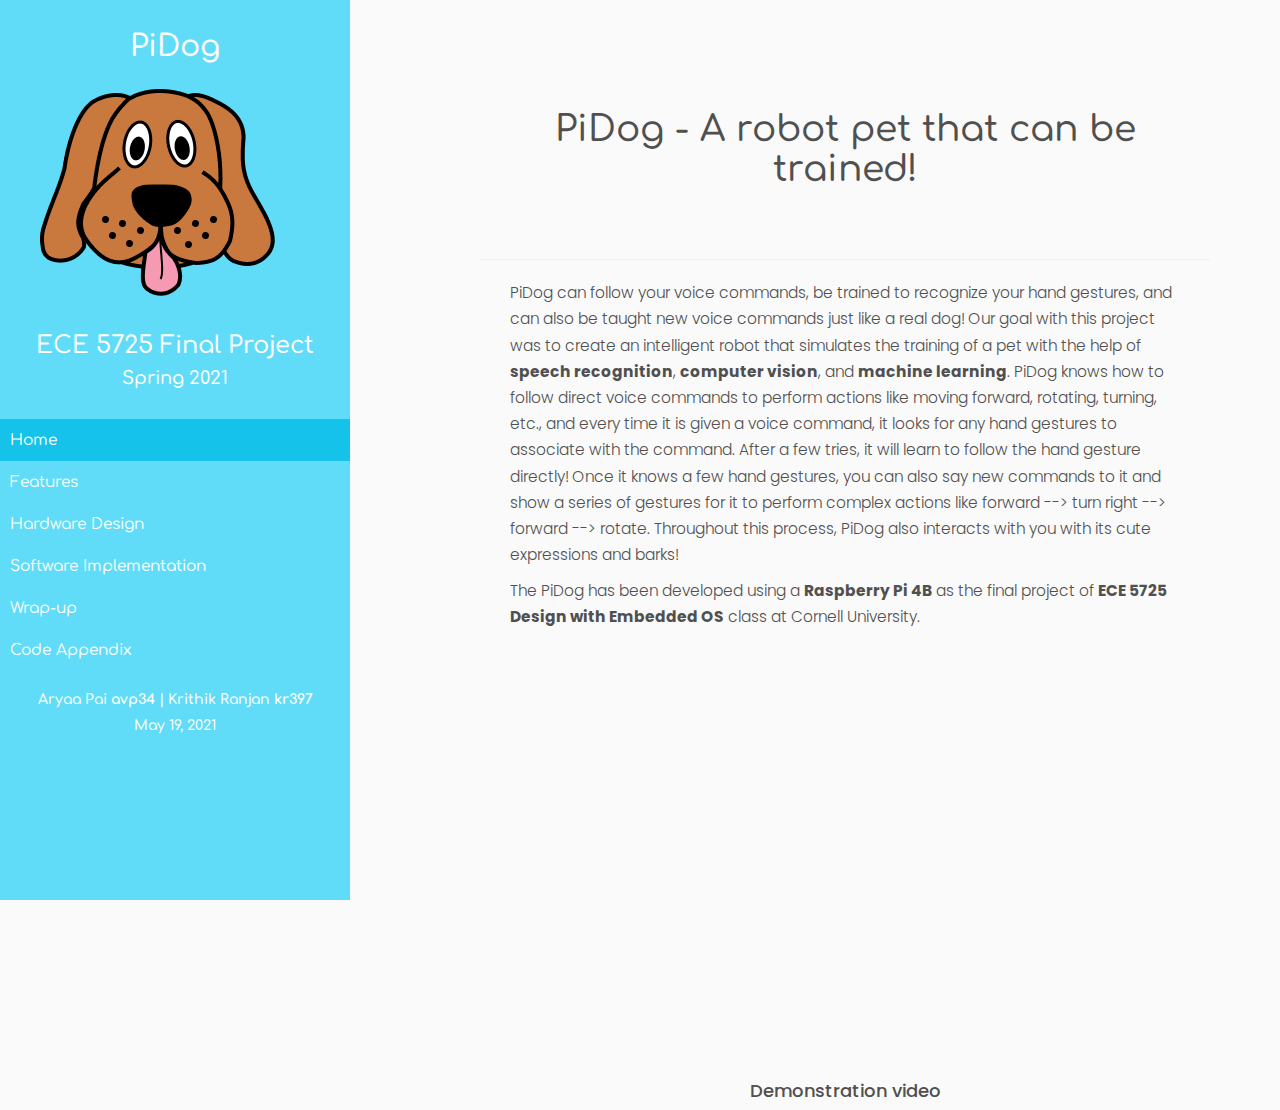
<file: website/index.html>
<!DOCTYPE html>
<html lang="en">
  <head>
    <meta charset="utf-8">
    <meta http-equiv="X-UA-Compatible" content="IE=edge">
    <meta name="viewport" content="width=device-width, initial-scale=1">
    <!-- The above 3 meta tags *must* come first in the head; any other head content must come *after* these tags -->
    <meta name="description" content="">
    <meta name="author" content="">

    <title>PiDog</title>

    <!-- Bootstrap core CSS -->
    <link href="dist/css/bootstrap.min.css" rel="stylesheet">

    <!-- IE10 viewport hack for Surface/desktop Windows 8 bug -->
    <!-- <link href="../../assets/css/ie10-viewport-bug-workaround.css" rel="stylesheet"> -->

    <!-- Custom styles for this template -->
    <link href="style.css" rel="stylesheet">

    <link rel="icon" href="favicon.ico" type = "image/x-icon">

    <!-- Just for debugging purposes. Don't actually copy these 2 lines! -->
    <!--[if lt IE 9]><script src="../../assets/js/ie8-responsive-file-warning.js"></script><![endif]-->
    <!-- <script src="../../assets/js/ie-emulation-modes-warning.js"></script> -->

    <!-- HTML5 shim and Respond.js for IE8 support of HTML5 elements and media queries -->
    <!--[if lt IE 9]>
      <script src="https://oss.maxcdn.com/html5shiv/3.7.3/html5shiv.min.js"></script>
      <script src="https://oss.maxcdn.com/respond/1.4.2/respond.min.js"></script>
    <![endif]-->
  </head>

  <body>
    
    <nav id="sidebar">
      <div class="sidebar-header">
          <h2>PiDog</h2>
          <img class="img-rounded" src="images/dog_normal.png" alt="Generic placeholder image" ></img>
          <h3>ECE 5725 Final Project</h3>
          <h4>Spring 2021</h4>
      </div>
      <ul class="list-unstyled components">
          <li class="active">
              <a href="index.html">Home</a>
          </li>
          <li>
              <a href="features.html">Features</a>  
          </li>
          <li>
            <a href="hw_design.html">Hardware Design</a>
          </li>
          <li>
            <a href="sw_implementation.html">Software Implementation</a>
          </li>
          <li>
              <a href="conclusion.html">Wrap-up</a>
          </li>
          <li>
            <a href="https://github.com/kr397/ece5725-project">Code Appendix</a>
          </li>
      </ul>
      <div class="sidebar-footer">
        <h5>Aryaa Pai <b>avp34</b> | Krithik Ranjan <b>kr397</b></h5>
        <h5>May 19, 2021</h5>
      </div>
    </nav>

    
  <div class="container">
      <div class="starter-template" id="home">
        <h1>PiDog - A robot pet that can be trained!</h1>
        <!--<p class="lead">A robot pet dog that can be trained!</p>-->
      </div>

      <hr>

      <div style="text-align:left; padding: 0px 30px">
          <!--<h2 style="text-align: center;">Introduction</h2>-->
          <p style="font-weight: 300; color: rgb(80, 80, 80);">PiDog can follow your voice commands, be trained to recognize your hand gestures, and can also be taught new voice commands just like a real dog! Our goal with this project was to create an intelligent robot that simulates the training of a pet with the help of <b>speech recognition</b>, <b>computer vision</b>, and <b>machine learning</b>. PiDog knows how to follow direct voice commands to perform actions like moving forward, rotating, turning, etc., and every time it is given a voice command, it looks for any hand gestures to associate with the command. After a few tries, it will learn to follow the hand gesture directly! Once it knows a few hand gestures, you can also say new commands to it and show a series of gestures for it to perform complex actions like forward --> turn right --> forward --> rotate. Throughout this process, PiDog also interacts with you with its cute expressions and barks!</p> 
          <p style="color: rgb(80, 80, 80); font-weight: 300;">The PiDog has been developed using a <b>Raspberry Pi 4B</b> as the final project of <b>ECE 5725 Design with Embedded OS</b> class at Cornell University.</p><br>
      </div>
      <div class="center-block">
        <iframe width="720" height="405" src="https://www.youtube.com/embed/GuM8vTq0jd4" title="YouTube video player" frameborder="0" allow="accelerometer; autoplay; clipboard-write; encrypted-media; gyroscope; picture-in-picture" allowfullscreen></iframe>        
        <h4 style="text-align: center;">Demonstration video</h4>
      </div>
  </div><!-- /.container -->




    <!-- Bootstrap core JavaScript
    ================================================== -->
    <!-- Placed at the end of the document so the pages load faster -->
    <script src="https://ajax.googleapis.com/ajax/libs/jquery/1.12.4/jquery.min.js"></script>
    <script>window.jQuery || document.write('<script src="../../assets/js/vendor/jquery.min.js"><\/script>')</script>
    <script src="dist/js/bootstrap.min.js"></script>
    <!-- IE10 viewport hack for Surface/desktop Windows 8 bug -->
    <!-- <script src="../../assets/js/ie10-viewport-bug-workaround.js"></script> -->
  </body>
</html>
</file>
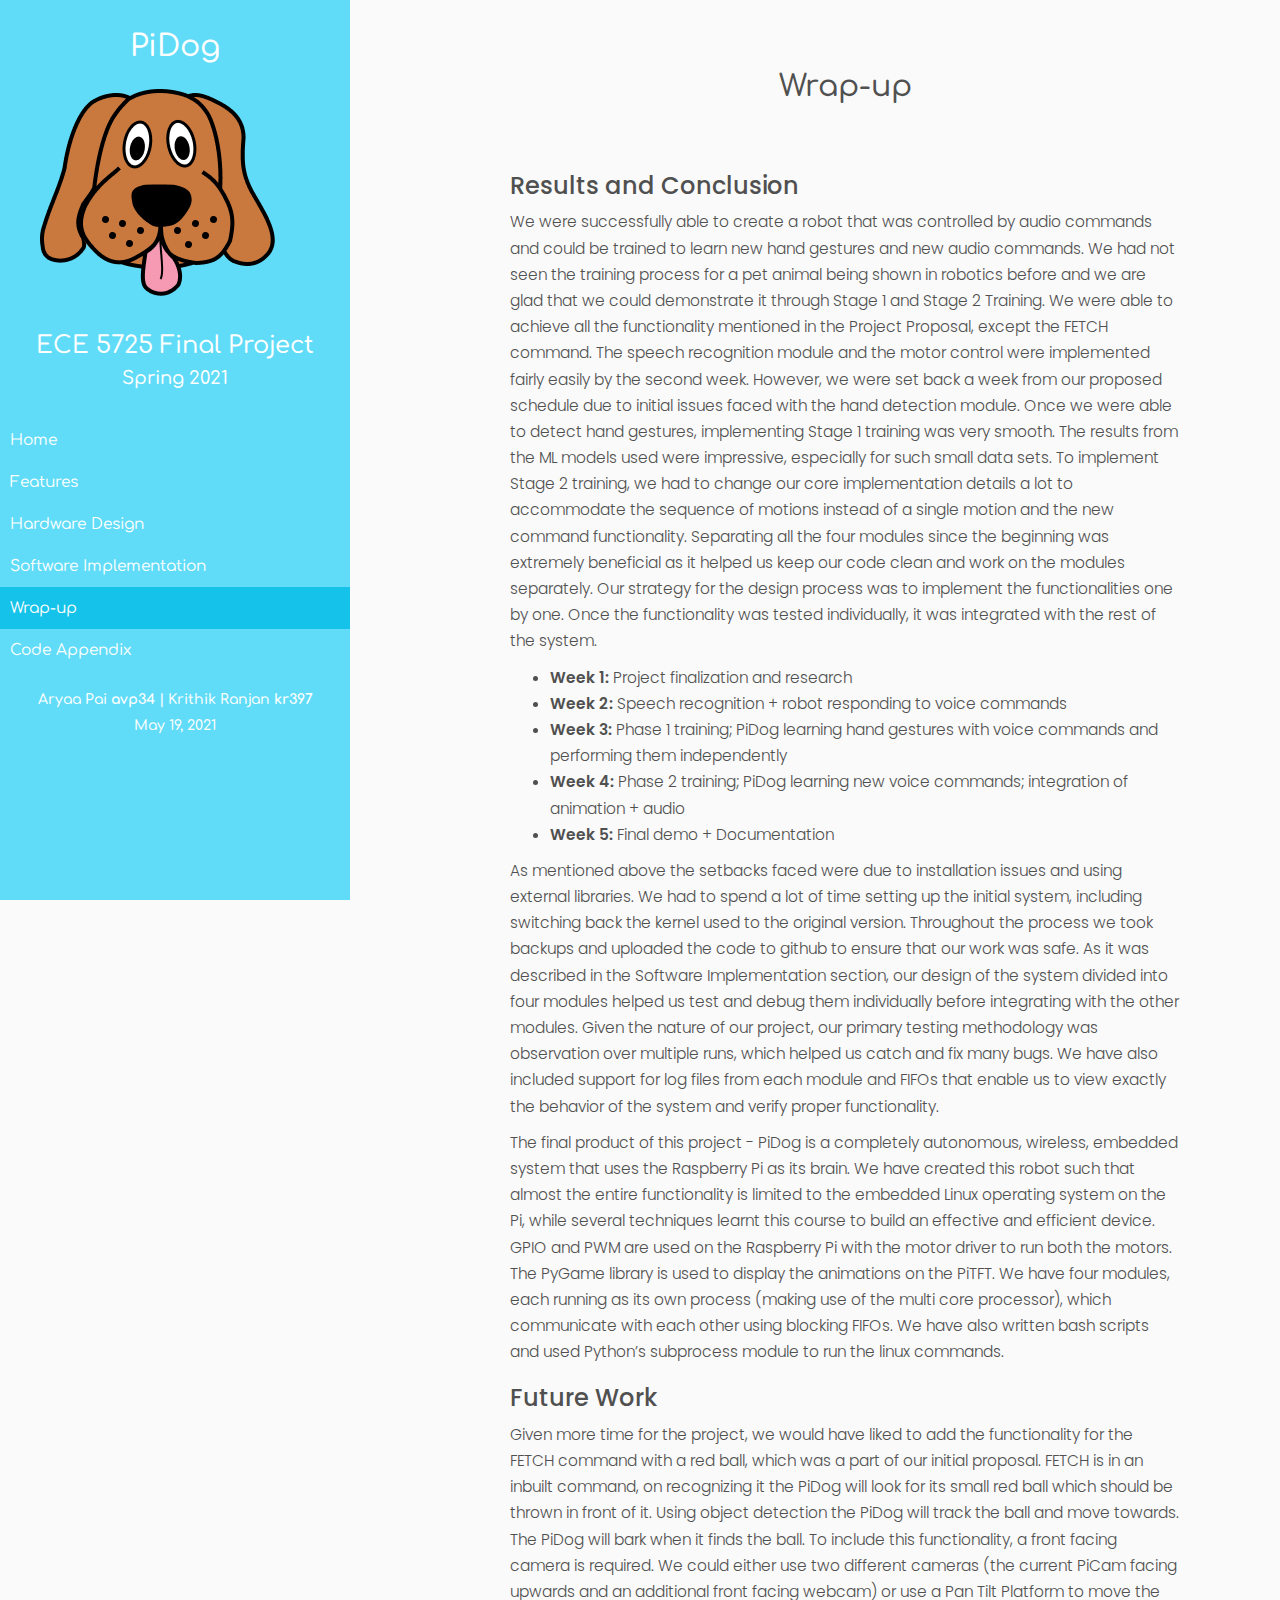
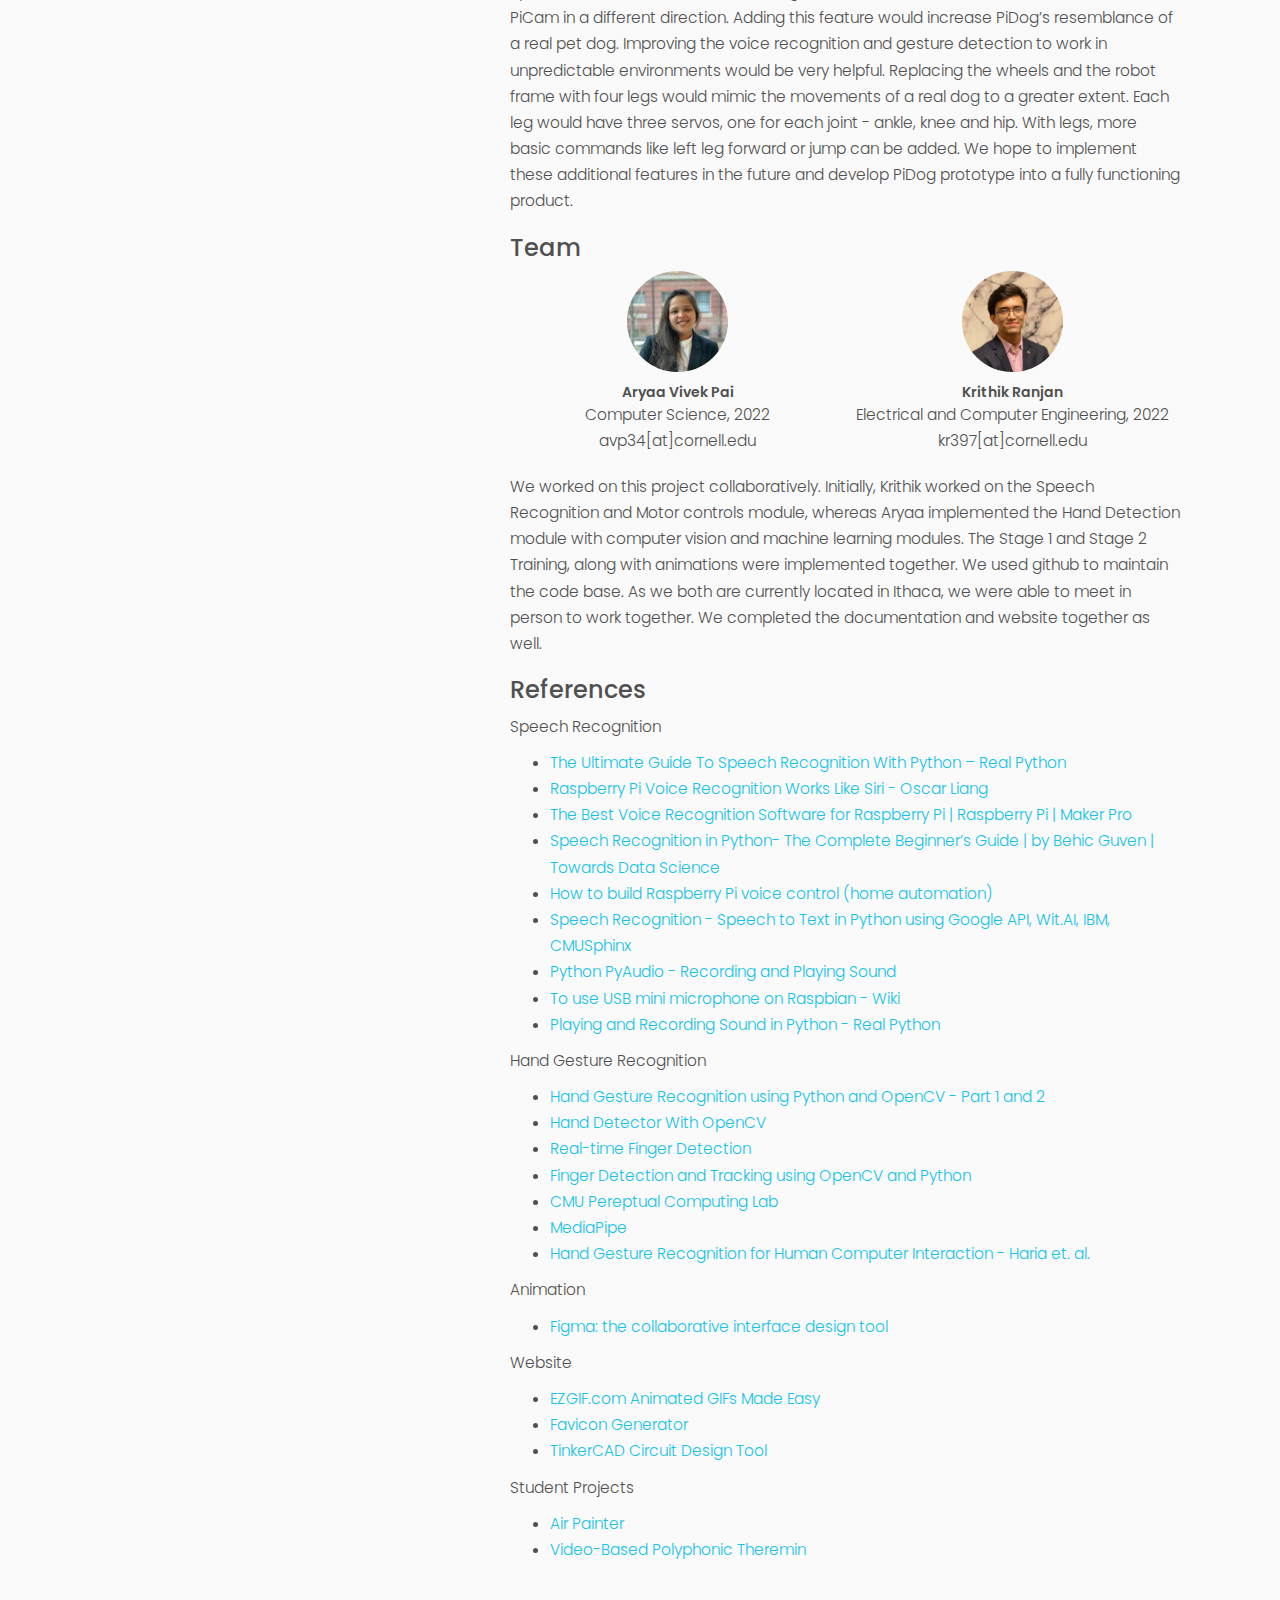
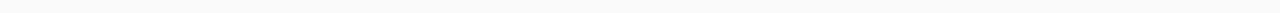
<file: website/conclusion.html>
<!DOCTYPE html>
<html lang="en">
  <head>
    <meta charset="utf-8">
    <meta http-equiv="X-UA-Compatible" content="IE=edge">
    <meta name="viewport" content="width=device-width, initial-scale=1">
    <!-- The above 3 meta tags *must* come first in the head; any other head content must come *after* these tags -->
    <meta name="description" content="">
    <meta name="author" content="">

    <title>PiDog</title>

    <!-- Bootstrap core CSS -->
    <link href="dist/css/bootstrap.min.css" rel="stylesheet">

    <!-- IE10 viewport hack for Surface/desktop Windows 8 bug -->
    <!-- <link href="../../assets/css/ie10-viewport-bug-workaround.css" rel="stylesheet"> -->

    <!-- Custom styles for this template -->
    <link href="style.css" rel="stylesheet">

    <link rel="icon" href="favicon.ico" type = "image/x-icon">

    <!-- Just for debugging purposes. Don't actually copy these 2 lines! -->
    <!--[if lt IE 9]><script src="../../assets/js/ie8-responsive-file-warning.js"></script><![endif]-->
    <!-- <script src="../../assets/js/ie-emulation-modes-warning.js"></script> -->

    <!-- HTML5 shim and Respond.js for IE8 support of HTML5 elements and media queries -->
    <!--[if lt IE 9]>
      <script src="https://oss.maxcdn.com/html5shiv/3.7.3/html5shiv.min.js"></script>
      <script src="https://oss.maxcdn.com/respond/1.4.2/respond.min.js"></script>
    <![endif]-->
  </head>

  <body>
    
    <nav id="sidebar">
      <div class="sidebar-header">
          <h2>PiDog</h2>
          <img class="img-rounded" src="images/dog_normal.png" alt="Generic placeholder image" ></img>
          <h3>ECE 5725 Final Project</h3>
          <h4>Spring 2021</h4>
      </div>
      <ul class="list-unstyled components">
          <li >
              <a href="index.html">Home</a>
          </li>
          <li>
            <a href="features.html">Features</a>  
          </li>
          <li>
            <a href="hw_design.html">Hardware Design</a>
          </li>
          <li>
            <a href="sw_implementation.html">Software Implementation</a>
          </li>
          <li class="active">
            <a href="conclusion.html">Wrap-up</a>
          </li>
          <li>
            <a href="https://github.com/kr397/ece5725-project">Code Appendix</a>
          </li>
      </ul>
      <div class="sidebar-footer">
        <h5>Aryaa Pai <b>avp34</b> | Krithik Ranjan <b>kr397</b></h5>
        <h5>May 19, 2021</h5>
      </div>
    </nav>

    
    <div class="container starter-template">
        <div style="text-align:left; padding: 0px 30px;">
          <h2 style="text-align: center;">Wrap-up</h2>
          <h3>Results and Conclusion</h3>
          <p>We were successfully able to create a robot that was controlled by audio commands and could be trained to learn new hand gestures and new audio commands. We had not seen the training process for a pet animal being shown in robotics before and we are glad that we could demonstrate it through Stage 1 and Stage 2 Training. We were able to achieve all the functionality mentioned in the Project Proposal, except the FETCH command. The speech recognition module and the motor control were implemented fairly easily by the second week. However, we were set back a week from our proposed schedule due to initial issues faced with the hand detection module. Once we were able to detect hand gestures, implementing Stage 1 training was very smooth. The results from the ML models used were impressive, especially for such small data sets. To implement Stage 2 training, we had to change our core implementation details a lot to accommodate the sequence of motions instead of a single motion and the new command functionality. Separating all the four modules since the beginning was extremely beneficial as it helped us keep our code clean and work on the modules separately. Our strategy for the design process was to implement the functionalities one by one. Once the functionality was tested individually, it was integrated with the rest of the system.
          <ul>
          <li><b>Week 1:</b> Project finalization and research</li>
          <li><b>Week 2: </b> Speech recognition + robot responding to voice commands</li>
          <li><b>Week 3: </b>Phase 1 training; PiDog learning hand gestures with voice commands and performing them independently</li>
          <li><b>Week 4: </b>Phase 2 training; PiDog learning new voice commands; integration of animation + audio</li>
          <li><b>Week 5: </b>Final demo + Documentation</li>
          </ul>
          </p>
          <p> As mentioned above the setbacks faced were due to installation issues and using external libraries. We had to spend a lot of time setting up the initial system, including switching back the kernel used to the original version. Throughout the process we took backups and uploaded the code to github to ensure that our work was safe. As it was described in the Software Implementation section, our design of the system divided into four modules helped us test and debug them individually before integrating with the other modules. Given the nature of our project, our primary testing methodology was observation over multiple runs, which helped us catch and fix many bugs. We have also included support for log files from each module and FIFOs that enable us to view exactly the behavior of the system and verify proper functionality. </p>
          <p> The final product of this project - PiDog is a completely autonomous, wireless, embedded system that uses the Raspberry Pi as its brain. We have created this robot such that almost the entire functionality is limited to the embedded Linux operating system on the Pi, while several techniques learnt this course to build an effective and efficient device. GPIO and PWM are used on the Raspberry Pi with the motor driver to run both the motors. The PyGame library is used to display the animations on the PiTFT. We have four modules, each running as its own process (making use of the multi core processor), which communicate with each other using blocking FIFOs. We have also written bash scripts and used Python’s subprocess module to run the linux commands. </p>           
          <h3>Future Work</h3>
          <p> Given more time for the project, we would have liked to add the functionality for the FETCH command with a red ball, which was a part of our initial proposal. FETCH is in an inbuilt command, on recognizing it the PiDog will look for its small red ball which should be thrown in front of it. Using object detection the PiDog will track the ball and move towards. The PiDog will bark when it finds the ball. To include this functionality, a front facing camera is required. We could either use two different cameras (the current PiCam facing upwards and an additional front facing webcam) or use a Pan Tilt Platform to move the PiCam in a different direction. Adding this feature would increase PiDog’s resemblance of a real pet dog. Improving the voice recognition and gesture detection to work in unpredictable environments would be very helpful. Replacing the wheels and the robot frame with four legs would mimic the movements of a real dog to a greater extent. Each leg would have three servos, one for each joint - ankle, knee and hip. With legs, more basic commands like left leg forward or jump can be added. We hope to implement these additional features in the future and develop PiDog prototype into a fully functioning product. </p>
          <h3>Team</h3>
          <div class="people"> 
            <div class="portrait-container">
                <div class="col">
                  <img src="images/aryaa.jpeg" class="left-img portrait" alt="Aryaa">
                </div>
                <div class="col">
                  <div class="portrait-text middle">
                    <b>Aryaa Vivek Pai</b>
                    <p style="text-align:center;"> Computer Science, 2022</p>
                    <p style="text-align:center;">avp34[at]cornell.edu</p>
                  </div>
                </div>
            </div>
            <div class="portrait-container">
              <div class="col">
                <img src="images/krithik.jpeg" class="left-img portrait" alt="Krithik">
              </div>
              <div class="col">
                <div class="portrait-text middle">
                  <b>Krithik Ranjan</b>
                  <p style="text-align:center;">Electrical and Computer Engineering, 2022</p>
                  <p style="text-align:center;">kr397[at]cornell.edu</p>
                </div>
              </div>
            </div>
          </div>
          <br>
          <p>We worked on this project collaboratively. Initially, Krithik worked on the Speech Recognition and Motor controls module, whereas Aryaa implemented the Hand Detection module with computer vision and machine learning modules. The Stage 1 and Stage 2 Training, along with animations were implemented together. We used github to maintain the code base. As we both are currently located in Ithaca, we were able to meet in person to work together. We completed the documentation and website together as well.</p> 
        
          <h3>References</h3>
          <p>Speech Recognition</p>
          <ul>
            <li><a href="https://realpython.com/python-speech-recognition/">The Ultimate Guide To Speech Recognition With Python – Real Python</a></li>
            <li><a href="https://oscarliang.com/raspberry-pi-voice-recognition-works-like-siri/#:~:text=Raspberry%20Pi%20Voice%20Recognition%20Works%20Like%20Siri%201,Putting%20It%20Together.%20...%205%20The%20End.%20">Raspberry Pi Voice Recognition Works Like Siri - Oscar Liang</a></li>
            <li><a href="https://maker.pro/raspberry-pi/tutorial/the-best-voice-recognition-software-for-raspberry-pi">The Best Voice Recognition Software for Raspberry Pi | Raspberry Pi | Maker Pro</a></li>
            <li><a href="https://towardsdatascience.com/speech-recognition-in-python-the-complete-beginners-guide-de1dd7f00726">Speech Recognition in Python- The Complete Beginner’s Guide | by Behic Guven | Towards Data Science</a></li>
            <li><a href="https://tutorials-raspberrypi.com/build-raspberry-pi-voice-control-for-home-automation/">How to build Raspberry Pi voice control (home automation)</a></li>
            <li><a href="https://www.pragnakalp.com/speech-recognition-speech-to-text-python-using-google-api-wit-ai-ibm-cmusphinx/#:~:text=Speech%20Recognition%20%E2%80%93%20Speech%20to%20Text%20in%20Python,Watson%20Speech%20to%20Text.%20...%205%20WIT.AI.%20">Speech Recognition - Speech to Text in Python using Google API, Wit.AI, IBM, CMUSphinx</a></li>
            <li><a href="https://coderslegacy.com/python/pyaudio-recording-and-playing-sound/#:~:text=Python%20pyaudio%20%E2%80%93%20Recording%20and%20Playing%20Sound%20This,Operating%20systems%20such%20as%20windows%2C%20Mac%20and%20Linux.">Python PyAudio - Recording and Playing Sound</a></li>
            <li><a href="http://wiki.sunfounder.cc/index.php?title=To_use_USB_mini_microphone_on_Raspbian">To use USB mini microphone on Raspbian - Wiki</a></li>
            <li><a href="https://realpython.com/playing-and-recording-sound-python/">Playing and Recording Sound in Python - Real Python</a></li>
          </ul>
          <p>Hand Gesture Recognition</p>
          <ul>
            <li><a href="https://gogul.dev/software/hand-gesture-recognition-p1">Hand Gesture Recognition using Python and OpenCV - Part 1 and 2</a></li>
            <li><a href="https://pierfrancesco-soffritti.medium.com/handy-hands-detection-with-opencv-ac6e9fb3cec1">Hand Detector With OpenCV</a></li>
            <li><a href="https://becominghuman.ai/real-time-finger-detection-1e18fea0d1d4">Real-time Finger Detection</a></li>
            <li><a href="https://dev.to/amarlearning/finger-detection-and-tracking-using-opencv-and-python-586m">Finger Detection and Tracking using OpenCV and Python</a></li>
            <li><a href="https://github.com/CMU-Perceptual-Computing-Lab/openpose">CMU Pereptual Computing Lab</a></li>
            <li><a href="https://google.github.io/mediapipe/">MediaPipe</a></li>
            <li><a href="https://www.sciencedirect.com/science/article/pii/S1877050917319130/pdf?md5=07aa303ab545385393b1e78b944b328a&pid=1-s2.0-S1877050917319130-main.pdf">Hand Gesture Recognition for Human Computer Interaction - Haria et. al.</a></li>
          </ul>
          <p>Animation</p>
          <ul>
            <li><a href="https://www.figma.com">Figma: the collaborative interface design tool</a></li>
          </ul>
          <p>Website</p>
          <ul>
            <li><a href="https://ezgif.com/">EZGIF.com Animated GIFs Made Easy</a></li>
            <li><a href="https://www.favicon-generator.org/">Favicon Generator</a></li>
            <li><a href="https://www.tinkercad.com">TinkerCAD Circuit Design Tool</a></li>
          </ul>
          <p>Student Projects</p>
          <ul>
            <li><a href="https://courses.ece.cornell.edu/ece5990/ECE5725_Spring2020_Projects/May_15_Demo/Air%20Painter/awt46_sc2524_Thursday-3/awt46_sc2524_Thursday/index.html">Air Painter</a></li>
            <li><a href="https://courses.ece.cornell.edu/ece5990/ECE5725_Fall2020_Projects/Dec_17_Demo/Theremin/html/index.html">Video-Based Polyphonic Theremin</a></li>
          </ul> 
        </div>
    </div>


    <!-- Bootstrap core JavaScript
    ================================================== -->
    <!-- Placed at the end of the document so the pages load faster -->
    <script src="https://ajax.googleapis.com/ajax/libs/jquery/1.12.4/jquery.min.js"></script>
    <script>window.jQuery || document.write('<script src="../../assets/js/vendor/jquery.min.js"><\/script>')</script>
    <script src="dist/js/bootstrap.min.js"></script>
    <!-- IE10 viewport hack for Surface/desktop Windows 8 bug -->
    <!-- <script src="../../assets/js/ie10-viewport-bug-workaround.js"></script> -->
  </body>
</html>
</file>
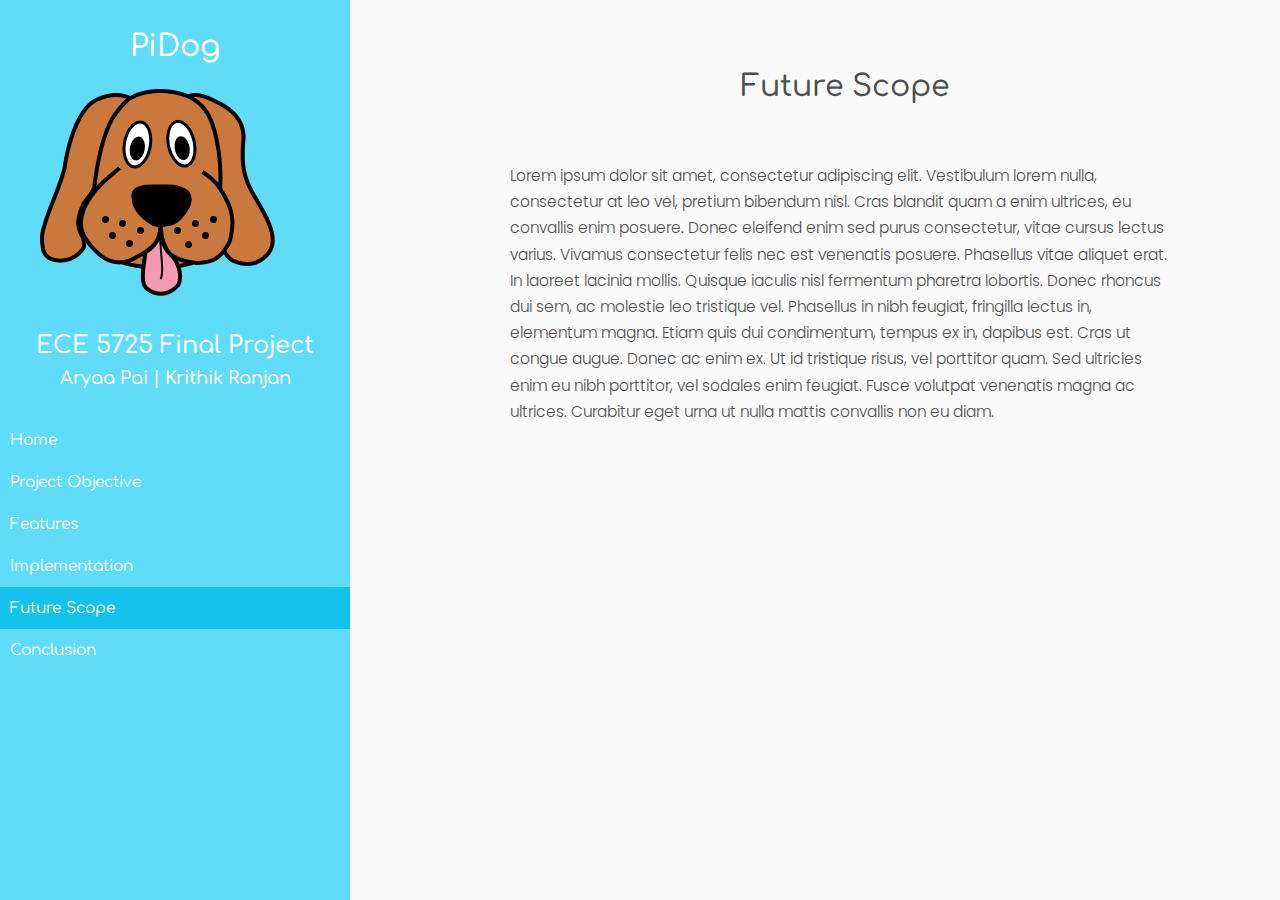
<file: website/future_scope.html>
<!DOCTYPE html>
<html lang="en">
  <head>
    <meta charset="utf-8">
    <meta http-equiv="X-UA-Compatible" content="IE=edge">
    <meta name="viewport" content="width=device-width, initial-scale=1">
    <!-- The above 3 meta tags *must* come first in the head; any other head content must come *after* these tags -->
    <meta name="description" content="">
    <meta name="author" content="">

    <title>Starter Template for Bootstrap</title>

    <!-- Bootstrap core CSS -->
    <link href="dist/css/bootstrap.min.css" rel="stylesheet">

    <!-- IE10 viewport hack for Surface/desktop Windows 8 bug -->
    <!-- <link href="../../assets/css/ie10-viewport-bug-workaround.css" rel="stylesheet"> -->

    <!-- Custom styles for this template -->
    <link href="style.css" rel="stylesheet">

    <!-- Just for debugging purposes. Don't actually copy these 2 lines! -->
    <!--[if lt IE 9]><script src="../../assets/js/ie8-responsive-file-warning.js"></script><![endif]-->
    <!-- <script src="../../assets/js/ie-emulation-modes-warning.js"></script> -->

    <!-- HTML5 shim and Respond.js for IE8 support of HTML5 elements and media queries -->
    <!--[if lt IE 9]>
      <script src="https://oss.maxcdn.com/html5shiv/3.7.3/html5shiv.min.js"></script>
      <script src="https://oss.maxcdn.com/respond/1.4.2/respond.min.js"></script>
    <![endif]-->
  </head>

  <body>
    
    <nav id="sidebar">
      <div class="sidebar-header">
          <h2>PiDog</h2>
          <img class="img-rounded" src="images/dog_normal.png" alt="Generic placeholder image" ></img>
          <h3>ECE 5725 Final Project</h3>
          <h4>Aryaa Pai | Krithik Ranjan </h4>
      </div>
      <ul class="list-unstyled components">
          <li >
              <a href="index.html">Home</a>
          </li>
          <li >
              <a href="goals.html">Project Objective</a>
          </li>
          <li>
            <a href="features.html">Features</a>  
          </li>
          <li>
            <a href="implementation.html">Implementation</a>
          </li>
          <li class="active">
              <a href="future_scope.html">Future Scope</a>
          </li>
          <li>
              <a href="conclusion.html">Conclusion</a>
          </li>
      </ul>
    </nav>

    
    <div class="container starter-templated">
        <div style="text-align:center;">
                <h2>Future Scope</h2>
                <p style="text-align: left;padding: 0px 30px;">Lorem ipsum dolor sit amet, consectetur adipiscing elit. Vestibulum lorem nulla, consectetur at leo vel, pretium bibendum nisl. Cras blandit quam a enim ultrices, eu convallis enim posuere. Donec eleifend enim sed purus consectetur, vitae cursus lectus varius. Vivamus consectetur felis nec est venenatis posuere. Phasellus vitae aliquet erat. In laoreet lacinia mollis. Quisque iaculis nisl fermentum pharetra lobortis. Donec rhoncus dui sem, ac molestie leo tristique vel. Phasellus in nibh feugiat, fringilla lectus in, elementum magna. Etiam quis dui condimentum, tempus ex in, dapibus est. Cras ut congue augue. Donec ac enim ex. Ut id tristique risus, vel porttitor quam. Sed ultricies enim eu nibh porttitor, vel sodales enim feugiat. Fusce volutpat venenatis magna ac ultrices. Curabitur eget urna ut nulla mattis convallis non eu diam.</p>
        </div>
    </div>
    <!-- Bootstrap core JavaScript
    ================================================== -->
    <!-- Placed at the end of the document so the pages load faster -->
    <script src="https://ajax.googleapis.com/ajax/libs/jquery/1.12.4/jquery.min.js"></script>
    <script>window.jQuery || document.write('<script src="../../assets/js/vendor/jquery.min.js"><\/script>')</script>
    <script src="dist/js/bootstrap.min.js"></script>
    <!-- IE10 viewport hack for Surface/desktop Windows 8 bug -->
    <!-- <script src="../../assets/js/ie10-viewport-bug-workaround.js"></script> -->
  </body>
</html>
</file>
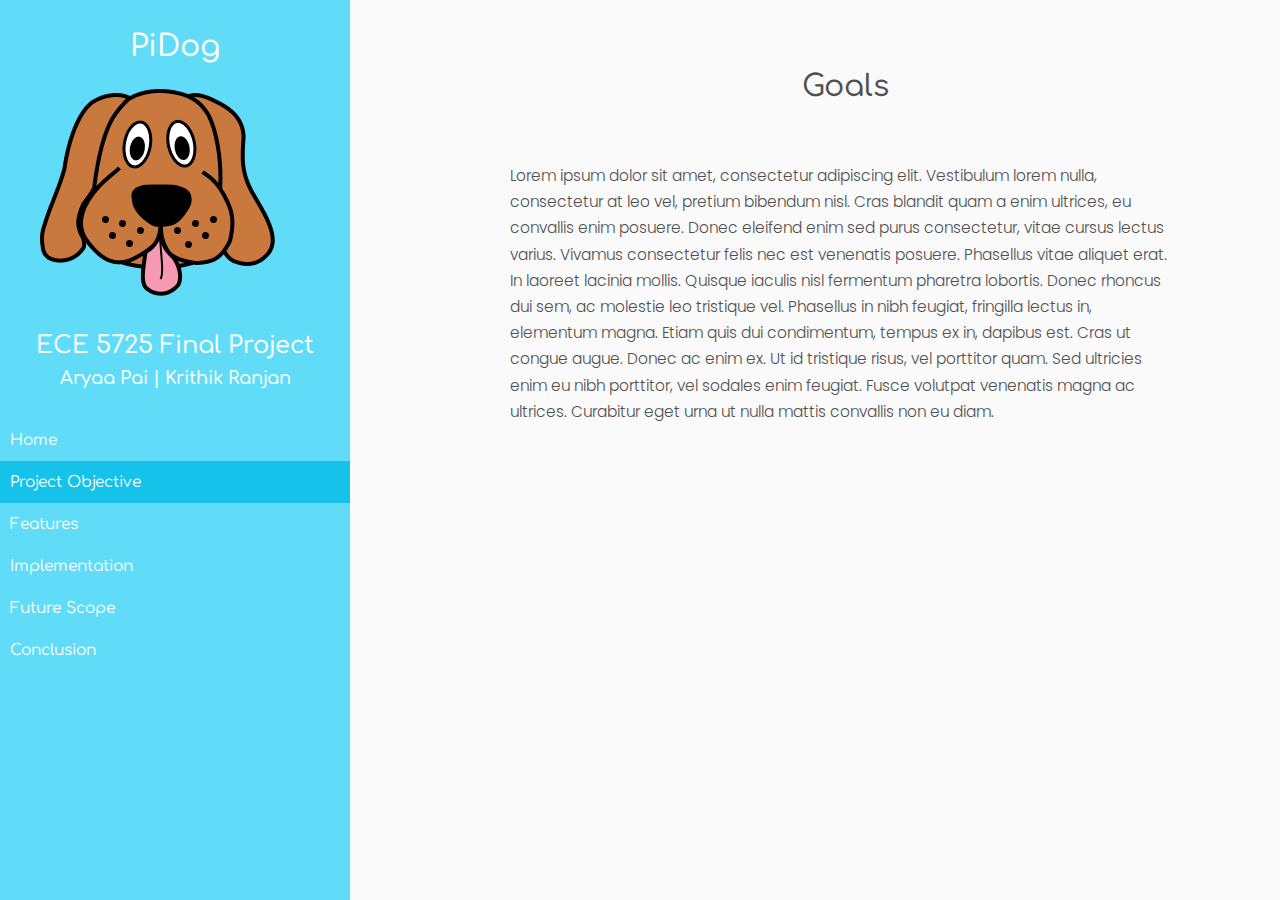
<file: website/goals.html>
<!DOCTYPE html>
<html lang="en">
  <head>
    <meta charset="utf-8">
    <meta http-equiv="X-UA-Compatible" content="IE=edge">
    <meta name="viewport" content="width=device-width, initial-scale=1">
    <!-- The above 3 meta tags *must* come first in the head; any other head content must come *after* these tags -->
    <meta name="description" content="">
    <meta name="author" content="">

    <title>Starter Template for Bootstrap</title>

    <!-- Bootstrap core CSS -->
    <link href="dist/css/bootstrap.min.css" rel="stylesheet">

    <!-- IE10 viewport hack for Surface/desktop Windows 8 bug -->
    <!-- <link href="../../assets/css/ie10-viewport-bug-workaround.css" rel="stylesheet"> -->

    <!-- Custom styles for this template -->
    <link href="style.css" rel="stylesheet">

    <!-- Just for debugging purposes. Don't actually copy these 2 lines! -->
    <!--[if lt IE 9]><script src="../../assets/js/ie8-responsive-file-warning.js"></script><![endif]-->
    <!-- <script src="../../assets/js/ie-emulation-modes-warning.js"></script> -->

    <!-- HTML5 shim and Respond.js for IE8 support of HTML5 elements and media queries -->
    <!--[if lt IE 9]>
      <script src="https://oss.maxcdn.com/html5shiv/3.7.3/html5shiv.min.js"></script>
      <script src="https://oss.maxcdn.com/respond/1.4.2/respond.min.js"></script>
    <![endif]-->
  </head>

  <body>
    
    <nav id="sidebar">
      <div class="sidebar-header">
          <h2>PiDog</h2>
          <img class="img-rounded" src="images/dog_normal.png" alt="Generic placeholder image" ></img>
          <h3>ECE 5725 Final Project</h3>
          <h4>    Aryaa Pai | Krithik Ranjan </h4>
      </div>
      <ul class="list-unstyled components">
          <li >
              <a href="index.html">Home</a>
          </li>
          <li class="active">
              <a href="goals.html">Project Objective</a>
          </li>
          <li>
            <a href="features.html">Features</a>  
          </li>
          <li>
            <a href="implementation.html">Implementation</a>
          </li>
          <li>
              <a href="future_scope.html">Future Scope</a>
          </li>
          <li>
              <a href="conclusion.html">Conclusion</a>
          </li>
      </ul>
    </nav>

    
    <div class="container starter-templated">
        <div style="text-align:center;">
                <h2>Goals</h2>
                <p style="text-align: left;padding: 0px 30px;"> Lorem ipsum dolor sit amet, consectetur adipiscing elit. Vestibulum lorem nulla, consectetur at leo vel, pretium bibendum nisl. Cras blandit quam a enim ultrices, eu convallis enim posuere. Donec eleifend enim sed purus consectetur, vitae cursus lectus varius. Vivamus consectetur felis nec est venenatis posuere. Phasellus vitae aliquet erat. In laoreet lacinia mollis. Quisque iaculis nisl fermentum pharetra lobortis. Donec rhoncus dui sem, ac molestie leo tristique vel. Phasellus in nibh feugiat, fringilla lectus in, elementum magna. Etiam quis dui condimentum, tempus ex in, dapibus est. Cras ut congue augue. Donec ac enim ex. Ut id tristique risus, vel porttitor quam. Sed ultricies enim eu nibh porttitor, vel sodales enim feugiat. Fusce volutpat venenatis magna ac ultrices. Curabitur eget urna ut nulla mattis convallis non eu diam.</p>
        </div>
    </div>
    <!-- Bootstrap core JavaScript
    ================================================== -->
    <!-- Placed at the end of the document so the pages load faster -->
    <script src="https://ajax.googleapis.com/ajax/libs/jquery/1.12.4/jquery.min.js"></script>
    <script>window.jQuery || document.write('<script src="../../assets/js/vendor/jquery.min.js"><\/script>')</script>
    <script src="dist/js/bootstrap.min.js"></script>
    <!-- IE10 viewport hack for Surface/desktop Windows 8 bug -->
    <!-- <script src="../../assets/js/ie10-viewport-bug-workaround.js"></script> -->
  </body>
</html>
</file>
<file: website/style.css>
@import "https://fonts.googleapis.com/css?family=Poppins:300,400,500,600,700";
@import url('https://fonts.googleapis.com/css2?family=BioRhyme:wght@300;400;700;800&display=swap');
@import url('https://fonts.googleapis.com/css2?family=Proza+Libre:wght@500;600;700;800&display=swap');
@import url('https://fonts.googleapis.com/css2?family=Comfortaa:wght@300;400;500;600;700&display=swap');
body {
    font-family: 'Poppins', sans-serif;
    background: #fafafa;
    color: rgb(80, 80, 80);
}

.starter-template {
  text-align: center;
  padding: 40px 15px;
}

.starter-template li {
  color:rgb(80, 80, 80);
  font-size: 1.1em;
  line-height: 1.7;
  font-weight: 300;
}
.people {
  text-align: center;
  margin: auto;
  display: flex;
}
.portrait-container {
  margin: 0 auto;
  width: 50%;

}
.portrait-container img {
  border-radius: 50%;
  width:30%;
  margin-bottom: 10px;
}
.portrait-container p {
  margin:0px;
}
.lead b {
  font-weight: 500;
}

.starter-template b {
  font-weight: 600;
}

.container {
  padding-left: 450px;
  padding-top: 50px;
  padding-right: 100px;
  margin-left: 30px;
  text-align: center;
  width: 100%;

}

.container h2 {
  padding-bottom: 50px;
}


h1 {
  font-family: 'Comfortaa', 'cursive';
}

h2 {
  font-family: 'Comfortaa', 'cursive';
}

hr { margin: 20px 0 20px 0; }

.center-block {  
  width: 100%;
  display: block;  
  
}  
.wrapper {
  display: flex;
  width: 100%;
  align-items: stretch;
}
p {
    font-family: 'Poppins', sans-serif;
    font-size: 1.1em;
    font-weight: 300;
    line-height: 1.7em;
    color: rgb(80, 80, 80);
    text-align: left;
}

#sidebar a, a:hover, a:focus {
    color: inherit;
    text-decoration: none;
    transition: all 0.3s;
}

a, a:hover, a:focus {
  color: #15c2e9;
}

code {
  background: #f6fdff;
  color:#15c2e9;
}

figure {
  text-align: center;
  padding: 20px 0px;
}

#sidebar {
    /* don't forget to add all the previously mentioned styles here too */
    background: #61DCF8;
    color: #fff;
    transition: all 0.3s;
    position: fixed ;
    top: 0;
    bottom:0;
    font-family: 'Comfortaa', 'cursive';
    /* overflow-y: scroll; */
    
}

#sidebar .sidebar-header {
    padding: 10px;
    background: #61DCF8;
    text-align: center;
}

#sidebar .sidebar-footer {
    text-align: center;
}

#sidebar ul.components {
    padding: 10px 0;
    border-bottom: 1px solid #61DCF8;
}

#sidebar ul p {
    color: #fff;
    padding: 10px;
}

#sidebar ul li a {
    padding: 10px;
    font-size: 1.1em;
    display: block;
}
#sidebar ul li a:hover {
    color: #61DCF8;
    background: #fff;
}

#sidebar ul li.active > a, a[aria-expanded="true"] {
    color: #fff;
    background: #15c2e9;
}

ul ul a {
    font-size: 0.9em !important;
    padding-left: 30px !important;
    background: #61DCF8;
}

@media (max-width: 768px) {
  #sidebar {
      margin-left: -250px;
  }
  #sidebar.active {
      margin-left: 0;
  }
}

a[data-toggle="collapse"] {
  position: relative;
}

.dropdown-toggle::after {
  display: block;
  position: absolute;
  top: 50%;
  right: 20px;
  transform: translateY(-50%);
}

#sidebar {
  min-width: 350px;
  max-width:350px;
  min-height: 100%;
}
</file>
